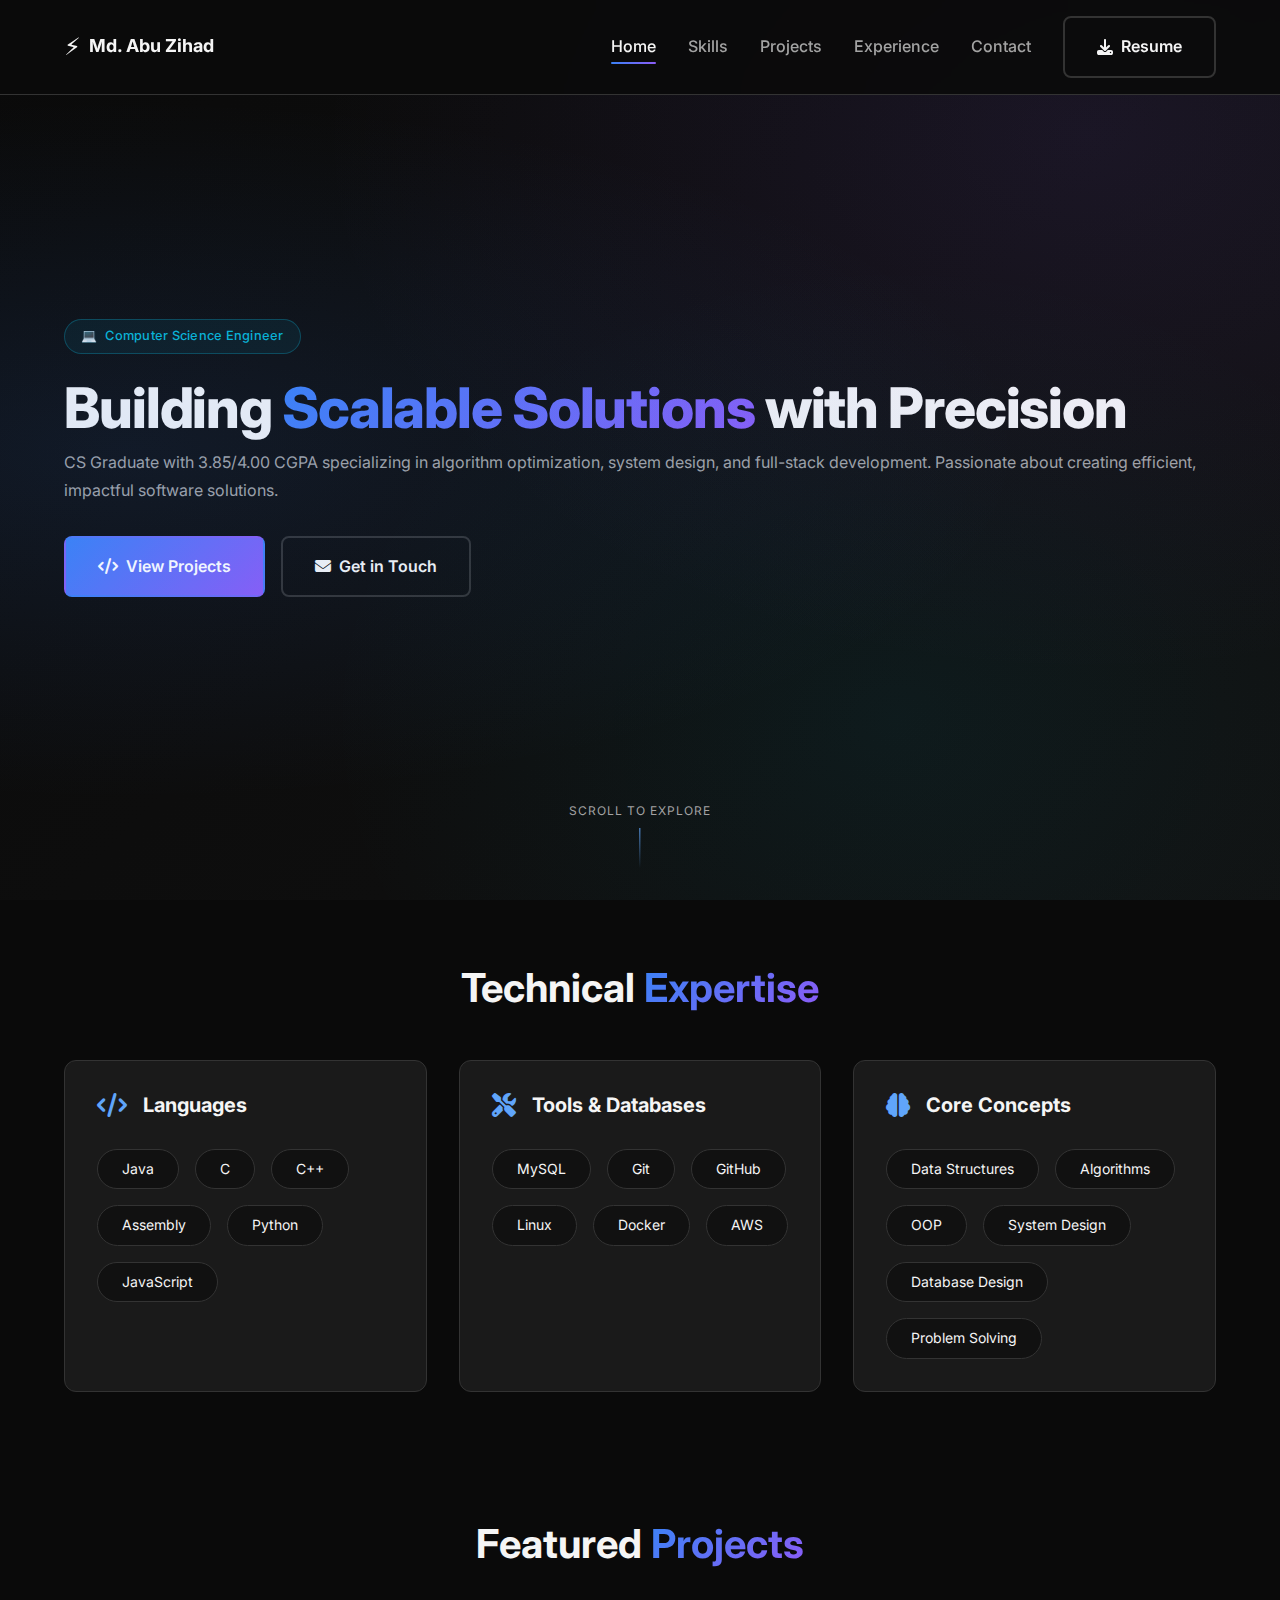
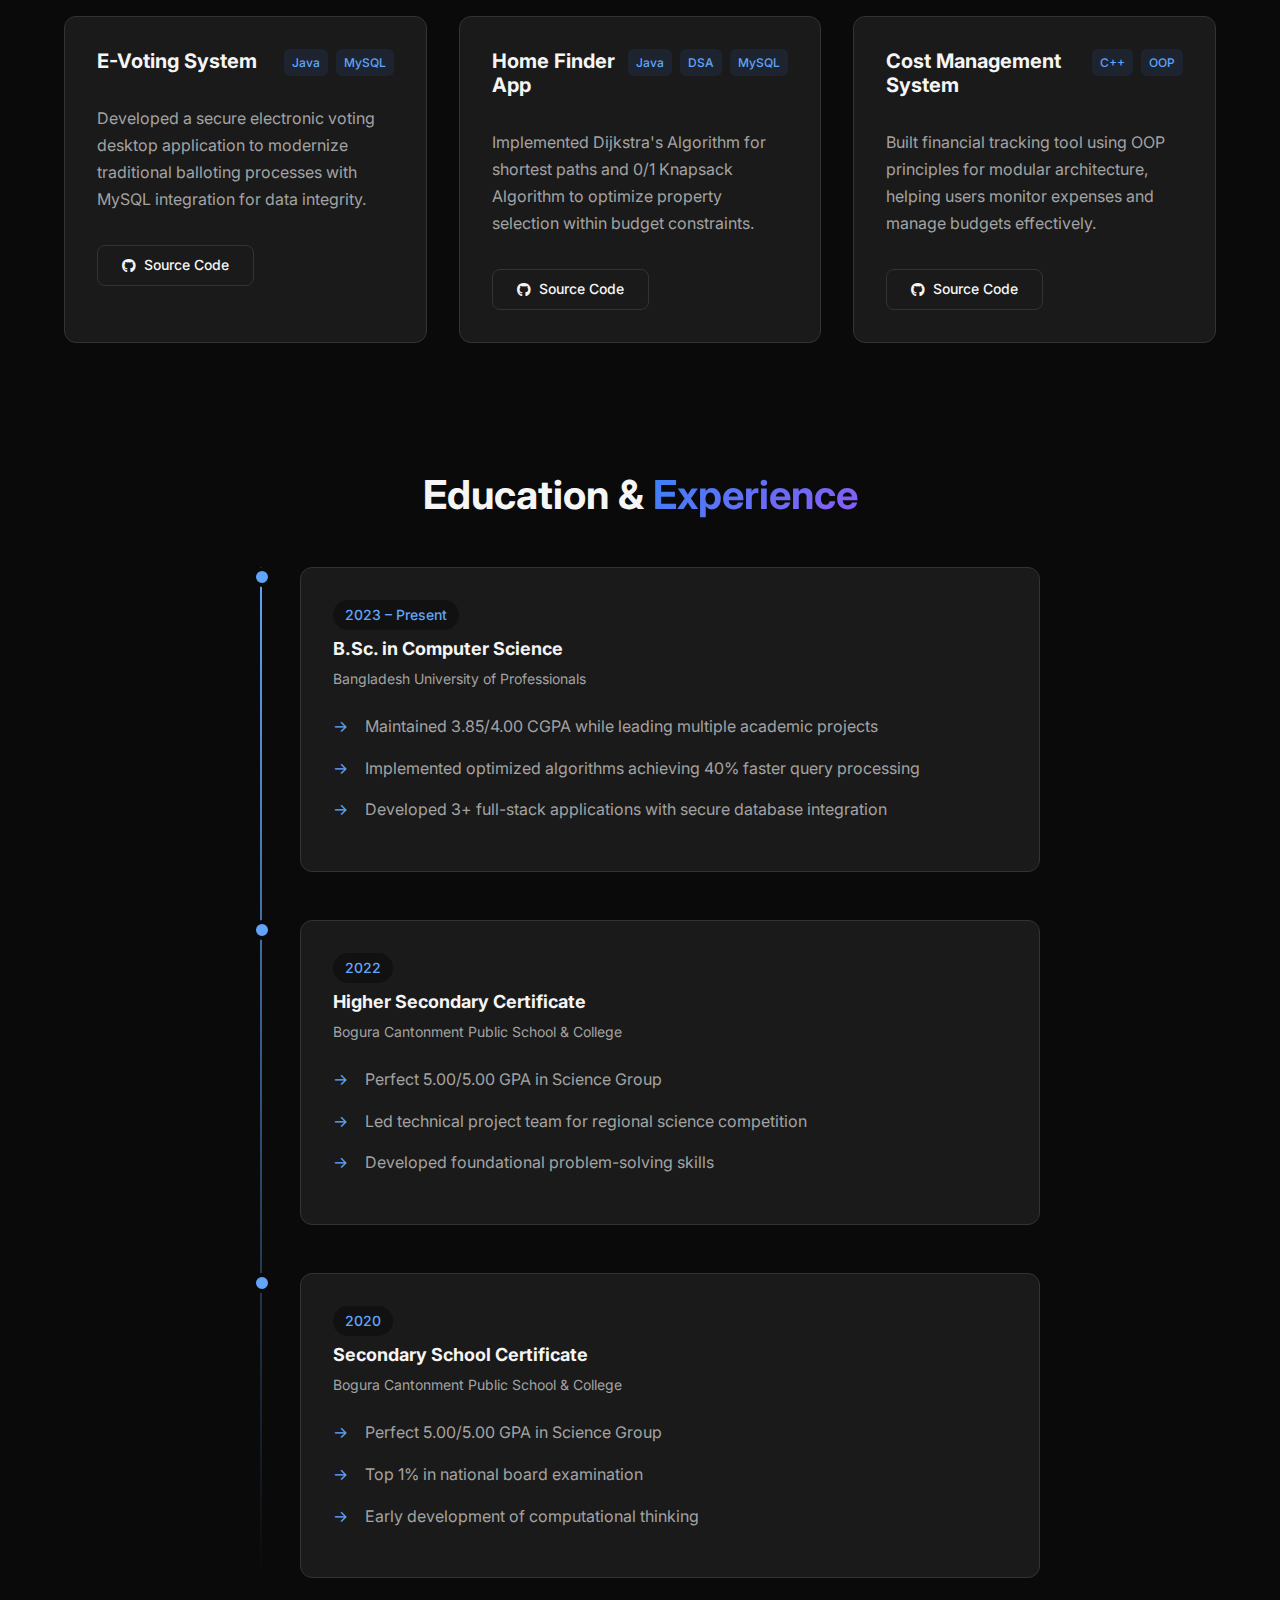
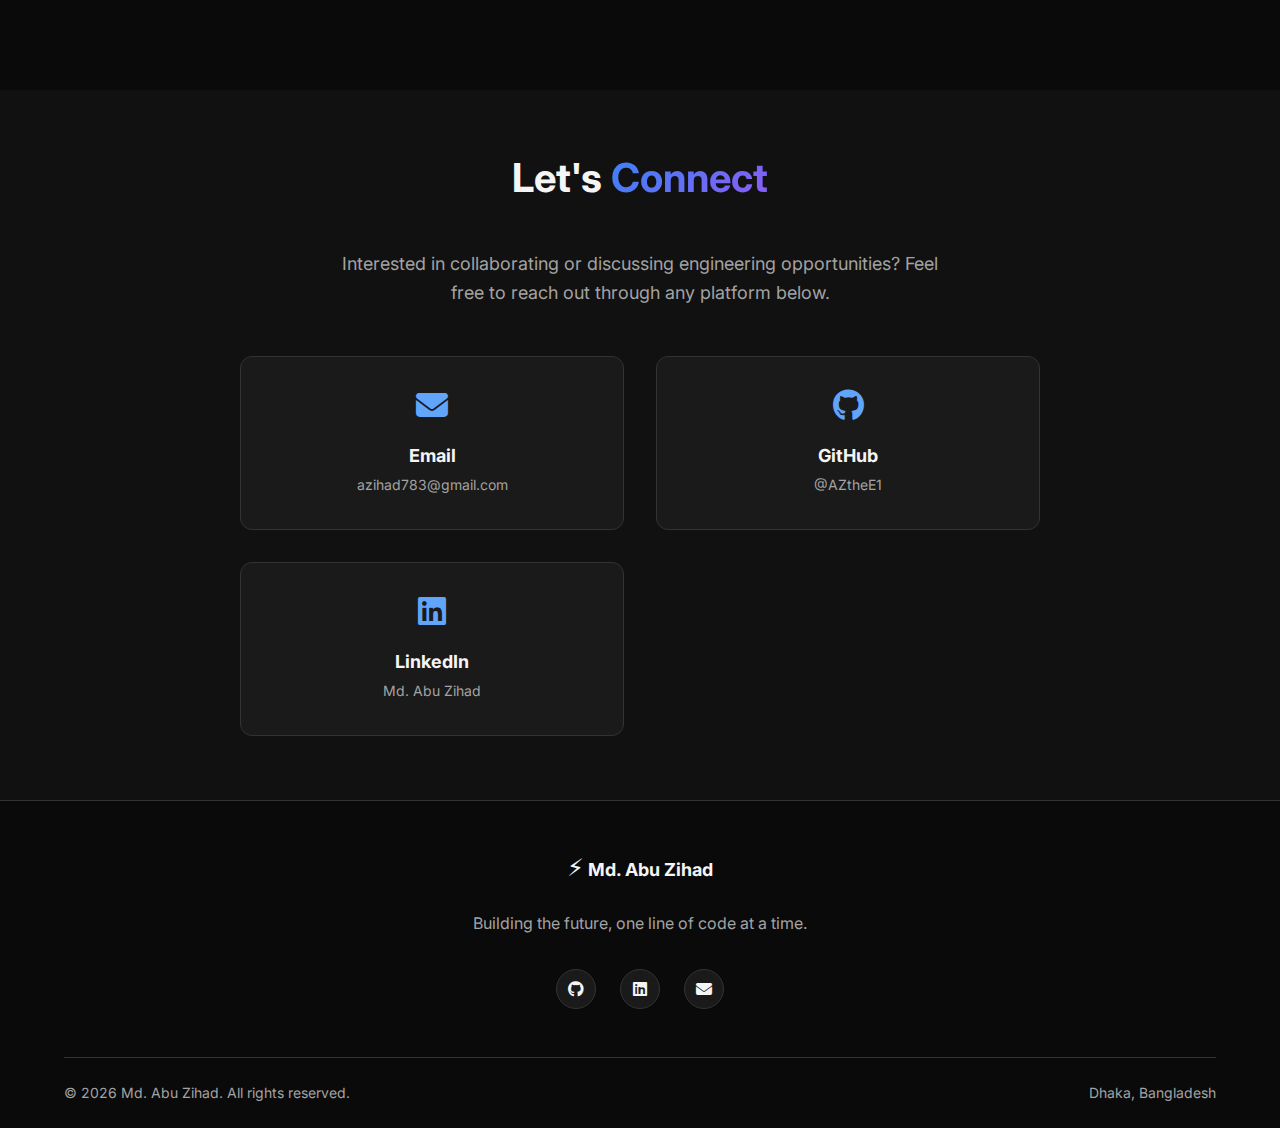
<file: index.html>
<!DOCTYPE html>
<html lang="en">
<head>
    <meta charset="UTF-8">
    <meta name="viewport" content="width=device-width, initial-scale=1.0">
    <title>Md. Abu Zihad | CS Engineer Portfolio</title>
    
    <link rel="stylesheet" href="style.css">
    
    <link rel="preconnect" href="https://fonts.googleapis.com">
    <link rel="preconnect" href="https://fonts.gstatic.com" crossorigin>
    <link href="https://fonts.googleapis.com/css2?family=Inter:wght@300;400;500;600;700&display=swap" rel="stylesheet">
    
    <link rel="stylesheet" href="https://cdnjs.cloudflare.com/ajax/libs/font-awesome/6.4.0/css/all.min.css">
    
    <link rel="icon" href="data:image/svg+xml,<svg xmlns=%22http://www.w3.org/2000/svg%22 viewBox=%220 0 100 100%22><text y=%22.9em%22 font-size=%2290%22>👨‍💻</text></svg>">
</head>
<body>
    <nav class="navbar" aria-label="Main Navigation">
        <div class="container">
            <div class="nav-brand">
                <span class="logo-icon">⚡</span>
                <a href="#home" class="brand-name">Md. Abu Zihad</a>
            </div>
            
            <button class="menu-toggle" aria-label="Toggle navigation menu" aria-expanded="false">
                <span class="menu-icon"></span>
            </button>
            
            <ul class="nav-links">
                <li><a href="#home" class="nav-link active">Home</a></li>
                <li><a href="#skills" class="nav-link">Skills</a></li>
                <li><a href="#projects" class="nav-link">Projects</a></li>
                <li><a href="#experience" class="nav-link">Experience</a></li>
                <li><a href="#contact" class="nav-link">Contact</a></li>
                <li>
                    <a href="resume.pdf" target="_blank" class="btn btn-outline">
                        <i class="fas fa-download"></i> Resume
                    </a>
                </li>
            </ul>
        </div>
    </nav>

    <section id="home" class="hero" aria-labelledby="hero-heading">
        <div class="container">
            <div class="hero-badge">
                <span class="badge-icon">💻</span>
                Computer Science Engineer
            </div>
            
            <h1 id="hero-heading" class="hero-heading">
                Building <span class="text-gradient">Scalable Solutions</span> with Precision
            </h1>
            
            <p class="hero-subtext">
                CS Graduate with 3.85/4.00 CGPA specializing in algorithm optimization, 
                system design, and full-stack development. Passionate about creating 
                efficient, impactful software solutions.
            </p>
            
            <div class="hero-buttons">
                <a href="#projects" class="btn btn-primary">
                    <i class="fas fa-code"></i> View Projects
                </a>
                <a href="#contact" class="btn btn-outline">
                    <i class="fas fa-envelope"></i> Get in Touch
                </a>
            </div>
            
            <div class="scroll-indicator">
                <span class="scroll-text">Scroll to explore</span>
                <div class="scroll-line"></div>
            </div>
        </div>
    </section>

    <section id="skills" class="skills" aria-labelledby="skills-heading">
        <div class="container">
            <h2 id="skills-heading" class="section-heading">
                Technical <span class="text-gradient">Expertise</span>
            </h2>
            
            <div class="skills-grid">
                <div class="skill-category">
                    <div class="category-header">
                        <i class="fas fa-code category-icon"></i>
                        <h3>Languages</h3>
                    </div>
                    <div class="skill-tags">
                        <span class="skill-tag">Java</span>
                        <span class="skill-tag">C</span>
                        <span class="skill-tag">C++</span>
                        <span class="skill-tag">Assembly</span>
                        <span class="skill-tag">Python</span>
                        <span class="skill-tag">JavaScript</span>
                    </div>
                </div>
                
                <div class="skill-category">
                    <div class="category-header">
                        <i class="fas fa-tools category-icon"></i>
                        <h3>Tools & Databases</h3>
                    </div>
                    <div class="skill-tags">
                        <span class="skill-tag">MySQL</span>
                        <span class="skill-tag">Git</span>
                        <span class="skill-tag">GitHub</span>
                        <span class="skill-tag">Linux</span>
                        <span class="skill-tag">Docker</span>
                        <span class="skill-tag">AWS</span>
                    </div>
                </div>
                
                <div class="skill-category">
                    <div class="category-header">
                        <i class="fas fa-brain category-icon"></i>
                        <h3>Core Concepts</h3>
                    </div>
                    <div class="skill-tags">
                        <span class="skill-tag">Data Structures</span>
                        <span class="skill-tag">Algorithms</span>
                        <span class="skill-tag">OOP</span>
                        <span class="skill-tag">System Design</span>
                        <span class="skill-tag">Database Design</span>
                        <span class="skill-tag">Problem Solving</span>
                    </div>
                </div>
            </div>
        </div>
    </section>

    <section id="projects" class="projects" aria-labelledby="projects-heading">
        <div class="container">
            <h2 id="projects-heading" class="section-heading">
                Featured <span class="text-gradient">Projects</span>
            </h2>
            
            <div class="projects-grid">
                <article class="project-card">
                    <div class="project-header">
                        <h3 class="project-title">E-Voting System</h3>
                        <div class="project-tech">
                            <span class="tech-tag">Java</span>
                            <span class="tech-tag">MySQL</span>
                        </div>
                    </div>
                    
                    <p class="project-description">
                        Developed a secure electronic voting desktop application to modernize 
                        traditional balloting processes with MySQL integration for data integrity.
                    </p>
                    
                    <div class="project-links">
                        <a href="https://github.com/AZtheE1" class="project-link" aria-label="View source code on GitHub">
                            <i class="fab fa-github"></i> Source Code
                        </a>
                        </div>
                </article>
                
                <article class="project-card">
                    <div class="project-header">
                        <h3 class="project-title">Home Finder App</h3>
                        <div class="project-tech">
                            <span class="tech-tag">Java</span>
                            <span class="tech-tag">DSA</span>
                            <span class="tech-tag">MySQL</span>
                        </div>
                    </div>
                    
                    <p class="project-description">
                        Implemented Dijkstra's Algorithm for shortest paths and 0/1 Knapsack 
                        Algorithm to optimize property selection within budget constraints.
                    </p>
                    
                    <div class="project-links">
                        <a href="https://github.com/AZtheE1" class="project-link" aria-label="View source code on GitHub">
                            <i class="fab fa-github"></i> Source Code
                        </a>
                    </div>
                </article>
                
                <article class="project-card">
                    <div class="project-header">
                        <h3 class="project-title">Cost Management System</h3>
                        <div class="project-tech">
                            <span class="tech-tag">C++</span>
                            <span class="tech-tag">OOP</span>
                        </div>
                    </div>
                    
                    <p class="project-description">
                        Built financial tracking tool using OOP principles for modular architecture, 
                        helping users monitor expenses and manage budgets effectively.
                    </p>
                    
                    <div class="project-links">
                        <a href="https://github.com/AZtheE1" class="project-link" aria-label="View source code on GitHub">
                            <i class="fab fa-github"></i> Source Code
                        </a>
                    </div>
                </article>
            </div>
        </div>
    </section>

    <section id="experience" class="experience" aria-labelledby="experience-heading">
        <div class="container">
            <h2 id="experience-heading" class="section-heading">
                Education & <span class="text-gradient">Experience</span>
            </h2>
            
            <div class="timeline">
                <div class="timeline-item">
                    <div class="timeline-marker"></div>
                    <div class="timeline-content">
                        <div class="timeline-header">
                            <span class="timeline-date">2023 – Present</span>
                            <h3 class="timeline-title">B.Sc. in Computer Science</h3>
                            <p class="timeline-subtitle">Bangladesh University of Professionals</p>
                        </div>
                        <ul class="timeline-list">
                            <li>Maintained 3.85/4.00 CGPA while leading multiple academic projects</li>
                            <li>Implemented optimized algorithms achieving 40% faster query processing</li>
                            <li>Developed 3+ full-stack applications with secure database integration</li>
                        </ul>
                    </div>
                </div>
                
                <div class="timeline-item">
                    <div class="timeline-marker"></div>
                    <div class="timeline-content">
                        <div class="timeline-header">
                            <span class="timeline-date">2022</span>
                            <h3 class="timeline-title">Higher Secondary Certificate</h3>
                            <p class="timeline-subtitle">Bogura Cantonment Public School & College</p>
                        </div>
                        <ul class="timeline-list">
                            <li>Perfect 5.00/5.00 GPA in Science Group</li>
                            <li>Led technical project team for regional science competition</li>
                            <li>Developed foundational problem-solving skills</li>
                        </ul>
                    </div>
                </div>
                
                <div class="timeline-item">
                    <div class="timeline-marker"></div>
                    <div class="timeline-content">
                        <div class="timeline-header">
                            <span class="timeline-date">2020</span>
                            <h3 class="timeline-title">Secondary School Certificate</h3>
                            <p class="timeline-subtitle">Bogura Cantonment Public School & College</p>
                        </div>
                        <ul class="timeline-list">
                            <li>Perfect 5.00/5.00 GPA in Science Group</li>
                            <li>Top 1% in national board examination</li>
                            <li>Early development of computational thinking</li>
                        </ul>
                    </div>
                </div>
            </div>
        </div>
    </section>

    <section id="contact" class="contact" aria-labelledby="contact-heading">
        <div class="container">
            <h2 id="contact-heading" class="section-heading">
                Let's <span class="text-gradient">Connect</span>
            </h2>
            
            <p class="contact-subtext">
                Interested in collaborating or discussing engineering opportunities? 
                Feel free to reach out through any platform below.
            </p>
            
            <div class="contact-links">
                <a href="mailto:azihad783@gmail.com" class="contact-card" aria-label="Send email">
                    <i class="fas fa-envelope contact-icon"></i>
                    <h3>Email</h3>
                    <p>azihad783@gmail.com</p>
                </a>
                
                <a href="https://github.com/AZtheE1" class="contact-card" aria-label="Visit GitHub profile" target="_blank" rel="noopener">
                    <i class="fab fa-github contact-icon"></i>
                    <h3>GitHub</h3>
                    <p>@AZtheE1</p>
                </a>
                
                <a href="https://www.linkedin.com/in/md-abu-zihad-27908a311/" class="contact-card" aria-label="Visit LinkedIn profile" target="_blank" rel="noopener">
                    <i class="fab fa-linkedin contact-icon"></i>
                    <h3>LinkedIn</h3>
                    <p>Md. Abu Zihad</p>
                </a>
            </div>
        </div>
    </section>

    <footer class="footer" aria-label="Footer">
        <div class="container">
            <div class="footer-content">
                <div class="footer-brand">
                    <span class="logo-icon">⚡</span>
                    <a href="#home" class="brand-name">Md. Abu Zihad</a>
                </div>
                
                <p class="footer-text">
                    Building the future, one line of code at a time.
                </p>
                
                <div class="footer-social">
                    <a href="https://github.com/AZtheE1" aria-label="GitHub" target="_blank" rel="noopener">
                        <i class="fab fa-github"></i>
                    </a>
                    <a href="https://www.linkedin.com/in/md-abu-zihad-27908a311/" aria-label="LinkedIn" target="_blank" rel="noopener">
                        <i class="fab fa-linkedin"></i>
                    </a>
                    <a href="mailto:azihad783@gmail.com" aria-label="Email">
                        <i class="fas fa-envelope"></i>
                    </a>
                </div>
            </div>
            
            <div class="footer-bottom">
                <p>&copy; <span id="current-year">2026</span> Md. Abu Zihad. All rights reserved.</p>
                <p>Dhaka, Bangladesh</p>
            </div>
        </div>
    </footer>

    <script src="script.js"></script>
</body>
</html>
</file>
<file: style.css>
/* ========== CSS VARIABLES ========== */
:root {
    /* Color Palette - Vercel Dark Mode Inspired */
    --color-bg: #0a0a0a;
    --color-bg-secondary: #111111;
    --color-surface: #1a1a1a;
    --color-surface-hover: #252525;
    --color-border: #333333;
    --color-border-light: #404040;
    
    /* Text Colors */
    --color-text: #f5f5f5;
    --color-text-secondary: #a3a3a3;
    --color-text-tertiary: #a3a3a3; /* Adjusted from #737373 for AA contrast */
    
    /* Accent Colors */
    --color-primary: #60a5fa; /* Adjusted from #3b82f6 for AA contrast on dark backgrounds */
    --color-primary-hover: #3b82f6;
    --color-gradient-start: #3b82f6;
    --color-gradient-end: #8b5cf6;
    
    /* Spacing */
    --spacing-xs: 0.5rem;
    --spacing-sm: 1rem;
    --spacing-md: 1.5rem;
    --spacing-lg: 2rem;
    --spacing-xl: 3rem;
    --spacing-xxl: 4rem;
    
    /* Typography */
    --font-family: 'Inter', system-ui, -apple-system, sans-serif;
    --font-size-xs: 0.75rem;
    --font-size-sm: 0.875rem;
    --font-size-base: 1rem;
    --font-size-lg: 1.125rem;
    --font-size-xl: 1.25rem;
    --font-size-2xl: 1.5rem;
    --font-size-3xl: 2rem;
    --font-size-4xl: 2.5rem;
    --font-size-5xl: 3rem;
    
    /* Border Radius */
    --radius-sm: 0.375rem;
    --radius-md: 0.5rem;
    --radius-lg: 0.75rem;
    --radius-xl: 1rem;
    --radius-full: 9999px;
    
    /* Transitions */
    --transition-fast: 150ms ease;
    --transition-base: 250ms ease;
    --transition-slow: 350ms ease;
    
    /* Shadows */
    --shadow-sm: 0 1px 2px 0 rgba(0, 0, 0, 0.05);
    --shadow-md: 0 4px 6px -1px rgba(0, 0, 0, 0.1);
    --shadow-lg: 0 10px 15px -3px rgba(0, 0, 0, 0.1);
    --shadow-xl: 0 20px 25px -5px rgba(0, 0, 0, 0.1);

    --color-accent: #06b6d4;
    --hero-photo-size: 340px;
}

/* ========== BASE STYLES ========== */
* {
    margin: 0;
    padding: 0;
    box-sizing: border-box;
}

html {
    scroll-behavior: smooth;
    scroll-padding-top: 80px;
}

body {
    font-family: var(--font-family);
    font-size: var(--font-size-base);
    line-height: 1.6;
    color: var(--color-text);
    background-color: var(--color-bg);
    overflow-x: hidden;
}

.container {
    width: 100%;
    max-width: 1200px;
    margin: 0 auto;
    padding: 0 var(--spacing-md);
}

section {
    padding: var(--spacing-xxl) 0;
}

/* ========== TYPOGRAPHY ========== */
h1, h2, h3, h4, h5, h6 {
    font-weight: 700;
    line-height: 1.2;
    margin-bottom: var(--spacing-md);
}

.section-heading {
    font-size: var(--font-size-4xl);
    text-align: center;
    margin-bottom: var(--spacing-xl);
}

.text-gradient {
    background: linear-gradient(135deg, var(--color-gradient-start), var(--color-gradient-end));
    -webkit-background-clip: text;
    background-clip: text;
    color: transparent;
    display: inline-block;
}

/* ========== NAVIGATION ========== */
.navbar {
    position: fixed;
    top: 0;
    left: 0;
    width: 100%;
    background-color: rgba(10, 10, 10, 0.9);
    backdrop-filter: blur(10px);
    border-bottom: 1px solid var(--color-border);
    z-index: 1000;
    padding: var(--spacing-sm) 0;
}

.navbar .container {
    display: flex;
    justify-content: space-between;
    align-items: center;
}

.nav-brand {
    display: flex;
    align-items: center;
    gap: var(--spacing-xs);
}

.logo-icon {
    font-size: 1.5rem;
}

.brand-name {
    font-weight: 700;
    font-size: var(--font-size-lg);
    color: var(--color-text);
    text-decoration: none;
    transition: color var(--transition-base);
}

.brand-name:hover {
    color: var(--color-primary);
}

.nav-links {
    display: flex;
    align-items: center;
    gap: var(--spacing-lg);
    list-style: none;
}

.nav-link {
    color: var(--color-text-secondary);
    text-decoration: none;
    font-weight: 500;
    padding: var(--spacing-xs) 0;
    position: relative;
    transition: color var(--transition-base);
}

.nav-link:hover {
    color: var(--color-text);
}

.nav-link.active {
    color: var(--color-text);
}

.nav-link.active::after {
    content: '';
    position: absolute;
    bottom: 0;
    left: 0;
    width: 100%;
    height: 2px;
    background: linear-gradient(90deg, var(--color-gradient-start), var(--color-gradient-end));
    border-radius: var(--radius-full);
}

.menu-toggle {
    display: none;
    background: none;
    border: none;
    cursor: pointer;
    padding: var(--spacing-xs);
    z-index: 1001;
}

.menu-icon {
    display: block;
    width: 24px;
    height: 2px;
    background-color: var(--color-text);
    position: relative;
    transition: background-color var(--transition-base);
}

.menu-icon::before,
.menu-icon::after {
    content: '';
    position: absolute;
    width: 24px;
    height: 2px;
    background-color: var(--color-text);
    left: 0;
    transition: transform var(--transition-base);
}

.menu-icon::before {
    top: -6px;
}

.menu-icon::after {
    top: 6px;
}

.menu-toggle[aria-expanded="true"] .menu-icon {
    background-color: transparent;
}

.menu-toggle[aria-expanded="true"] .menu-icon::before {
    transform: rotate(45deg);
    top: 0;
}

.menu-toggle[aria-expanded="true"] .menu-icon::after {
    transform: rotate(-45deg);
    top: 0;
}

/* ========== BUTTONS ========== */
.btn {
    display: inline-flex;
    align-items: center;
    justify-content: center;
    gap: var(--spacing-xs);
    padding: var(--spacing-sm) var(--spacing-lg);
    font-weight: 600;
    text-decoration: none;
    border-radius: var(--radius-md);
    transition: all var(--transition-base);
    cursor: pointer;
    border: 2px solid transparent;
    font-size: var(--font-size-base);
}

.btn-primary {
    background: linear-gradient(135deg, var(--color-gradient-start), var(--color-gradient-end));
    color: white;
}

.btn-primary:hover {
    transform: translateY(-2px);
    box-shadow: var(--shadow-lg);
}

.btn-outline {
    background-color: transparent;
    border-color: var(--color-border);
    color: var(--color-text);
}

.btn-outline:hover {
    border-color: var(--color-primary);
    background-color: rgba(59, 130, 246, 0.1);
}

/* ========== HERO SECTION ========== */
.hero {
  min-height: 100vh;
  display: flex;
  align-items: center;
  background: linear-gradient(135deg, rgba(10,10,10,0.97), rgba(17,17,17,0.97));
  position: relative;
  overflow: hidden;
  padding-top: 80px;
}

.hero::before {
  content: '';
  position: absolute;
  top: 0; left: 0; right: 0; bottom: 0;
  background:
    radial-gradient(ellipse at 10% 50%, rgba(59,130,246,0.12) 0%, transparent 55%),
    radial-gradient(ellipse at 85% 15%, rgba(139,92,246,0.10) 0%, transparent 50%),
    radial-gradient(ellipse at 70% 80%, rgba(6,182,212,0.07) 0%, transparent 45%);
  pointer-events: none;
}

.hero-inner {
  display: grid;
  grid-template-columns: 1fr auto;
  align-items: center;
  gap: 4rem;
  position: relative;
  z-index: 1;
}

.hero-text {
  max-width: 620px;
}

.hero-badge {
  display: inline-flex;
  align-items: center;
  gap: 0.5rem;
  background-color: rgba(6,182,212,0.08);
  border: 1px solid rgba(6,182,212,0.3);
  border-radius: 9999px;
  padding: 0.4rem 1rem;
  font-size: 0.8rem;
  font-weight: 500;
  color: #06b6d4;
  margin-bottom: 1.5rem;
  letter-spacing: 0.02em;
}

.badge-dot {
  width: 7px;
  height: 7px;
  border-radius: 50%;
  background-color: #06b6d4;
  box-shadow: 0 0 8px #06b6d4;
  animation: pulse-dot 2s infinite;
}

@keyframes pulse-dot {
  0%, 100% { opacity: 1; transform: scale(1); }
  50% { opacity: 0.6; transform: scale(0.85); }
}

.hero-heading {
  font-size: clamp(2.2rem, 5vw, 3.5rem);
  line-height: 1.1;
  margin-bottom: 0.5rem;
  font-weight: 800;
  letter-spacing: -0.02em;
}

.hero-role {
  font-size: clamp(1rem, 2vw, 1.2rem);
  color: var(--color-text-secondary);
  font-weight: 400;
  margin-bottom: 1.25rem;
  letter-spacing: 0.03em;
}

.hero-subtext {
  font-size: 1rem;
  color: var(--color-text-secondary);
  line-height: 1.75;
  margin-bottom: 2rem;
}

.hero-stats {
  display: flex;
  align-items: center;
  gap: 1.5rem;
  margin-bottom: 2rem;
  padding: 1.25rem 1.5rem;
  background-color: var(--color-surface);
  border: 1px solid var(--color-border);
  border-radius: 0.75rem;
  width: fit-content;
}

.stat {
  display: flex;
  flex-direction: column;
  align-items: center;
  gap: 0.15rem;
}

.stat-value {
  font-size: 1.5rem;
  font-weight: 700;
  color: var(--color-text);
  line-height: 1;
}

.stat-label {
  font-size: 0.7rem;
  color: var(--color-text-tertiary);
  text-transform: uppercase;
  letter-spacing: 0.05em;
  white-space: nowrap;
}

.stat-divider {
  width: 1px;
  height: 2.5rem;
  background-color: var(--color-border);
}

.hero-buttons {
  display: flex;
  gap: 1rem;
  flex-wrap: wrap;
}

/* Hero Photo */
.hero-image-wrapper {
  position: relative;
  flex-shrink: 0;
  display: flex;
  flex-direction: column;
  align-items: center;
  gap: 16px;
  width: var(--hero-photo-size);
}

.hero-image-ring {
  width: var(--hero-photo-size);
  height: var(--hero-photo-size);
  border-radius: 50%;
  padding: 4px;
  background: linear-gradient(135deg, #3b82f6, #8b5cf6, #06b6d4);
  position: relative;
  z-index: 2;
}

.hero-photo {
  width: 100%;
  height: 100%;
  border-radius: 50%;
  object-fit: cover;
  object-position: top center;
  display: block;
  background-color: var(--color-surface);
  filter: brightness(1.05) contrast(1.02);
}

.hero-image-glow {
  position: absolute;
  top: 50%;
  left: 50%;
  transform: translate(-50%, -50%);
  width: calc(var(--hero-photo-size) + 60px);
  height: calc(var(--hero-photo-size) + 60px);
  border-radius: 50%;
  background: radial-gradient(circle, rgba(59,130,246,0.15) 0%, transparent 70%);
  z-index: 1;
  pointer-events: none;
}

.hero-info-card {
    background: var(--color-surface);
    border: 1px solid var(--color-border);
    border-radius: 12px;
    padding: 14px 16px;
    width: 100%;
}

.info-row {
    display: flex;
    align-items: flex-start;
    gap: 12px;
    padding: 8px 0;
}

.info-row + .info-row {
    border-top: 1px solid rgba(255,255,255,0.05);
}

.info-icon-wrap {
    width: 28px;
    height: 28px;
    border-radius: 7px;
    display: flex;
    align-items: center;
    justify-content: center;
    font-size: 13px;
    flex-shrink: 0;
}

.info-blue { background: rgba(59,130,246,0.12); }
.info-purple { background: rgba(168,85,247,0.12); }
.info-teal { background: rgba(6,182,212,0.12); }

.info-main {
    font-size: 11.5px;
    font-weight: 500;
    color: var(--color-text);
    line-height: 1.4;
    margin: 0 0 2px 0;
}

.info-sub {
    font-size: 10.5px;
    color: var(--color-text-tertiary);
    margin: 0;
}

.hero-achievement {
    display: flex;
    align-items: center;
    gap: 10px;
    background: rgba(245,158,11,0.06);
    border: 1px solid rgba(245,158,11,0.18);
    border-radius: 10px;
    padding: 10px 14px;
    width: 100%;
}

.achievement-icon {
    font-size: 16px;
    flex-shrink: 0;
}

.achievement-title {
    font-size: 11.5px;
    font-weight: 600;
    color: #d97706;
    line-height: 1.3;
    margin: 0 0 2px 0;
}

.achievement-sub {
    font-size: 10px;
    color: #78716c;
    margin: 0;
}

.hero-tags {
  display: flex;
  gap: 0.75rem;
  flex-wrap: wrap;
  margin-bottom: 2rem;
}

.hero-tag {
  display: flex;
  align-items: center;
  gap: 0.5rem;
  background-color: var(--color-surface);
  border: 1px solid var(--color-border);
  padding: 0.35rem 0.85rem;
  border-radius: 9999px;
  font-size: 0.8rem;
  color: var(--color-text-secondary);
  transition: all 0.2s ease;
}

.hero-tag:hover {
  border-color: var(--color-text-tertiary);
  color: var(--color-text);
  transform: translateY(-2px);
}

.tag-dot {
  width: 6px;
  height: 6px;
  border-radius: 50%;
}

.scroll-indicator {
  position: absolute;
  bottom: 2rem;
  left: 50%;
  transform: translateX(-50%);
  display: flex;
  flex-direction: column;
  align-items: center;
  gap: 0.5rem;
  z-index: 1;
}

.scroll-text {
  font-size: 0.75rem;
  color: var(--color-text-tertiary);
  letter-spacing: 0.08em;
  text-transform: uppercase;
}

.scroll-line {
  width: 1px;
  height: 40px;
  background: linear-gradient(to bottom, var(--color-primary), transparent);
  animation: scroll-anim 1.8s ease-in-out infinite;
}

@keyframes scroll-anim {
  0% { opacity: 0; transform: scaleY(0); transform-origin: top; }
  50% { opacity: 1; transform: scaleY(1); }
  100% { opacity: 0; transform: scaleY(0); transform-origin: bottom; }
}

/* Background Shapes */
.bg-shapes {
  position: fixed;
  top: 0; left: 0;
  width: 100%; height: 100%;
  pointer-events: none;
  z-index: 0;
  overflow: hidden;
}

.shape {
  position: absolute;
  border-radius: 50%;
  filter: blur(80px);
  opacity: 0.035;
}

.shape-1 {
  width: 600px; height: 600px;
  background: #3b82f6;
  top: -200px; left: -200px;
}

.shape-2 {
  width: 500px; height: 500px;
  background: #8b5cf6;
  bottom: -150px; right: -100px;
}

.shape-3 {
  width: 350px; height: 350px;
  background: #06b6d4;
  top: 40%; left: 50%;
  transform: translate(-50%, -50%);
}

/* ========== SKILLS SECTION ========== */
.skills-grid {
    display: grid;
    grid-template-columns: repeat(auto-fit, minmax(240px, 1fr));
    gap: var(--spacing-lg);
    margin-top: var(--spacing-xl);
}

.skill-category {
    background-color: var(--color-surface);
    border: 1px solid var(--color-border);
    border-radius: var(--radius-lg);
    padding: var(--spacing-lg);
    transition: transform var(--transition-base), border-color var(--transition-base);
}

.skill-category:hover {
    transform: translateY(-4px);
    border-color: var(--color-border-light);
}

.category-header {
    display: flex;
    align-items: center;
    gap: var(--spacing-sm);
    margin-bottom: var(--spacing-lg);
}

.category-icon {
    font-size: 1.5rem;
    color: var(--color-primary);
}

.category-header h3 {
    margin-bottom: 0;
    font-size: var(--font-size-xl);
}

.skill-tags {
    display: flex;
    flex-wrap: wrap;
    gap: var(--spacing-sm);
}

.skill-tag {
    background-color: var(--color-bg-secondary);
    border: 1px solid var(--color-border);
    border-radius: var(--radius-full);
    padding: var(--spacing-xs) var(--spacing-md);
    font-size: var(--font-size-sm);
    transition: all var(--transition-base);
}

.skill-tag:hover {
    background-color: var(--color-primary);
    color: white;
    border-color: var(--color-primary);
}

/* ========== PROJECTS SECTION ========== */
.projects-grid {
    display: grid;
    grid-template-columns: repeat(auto-fit, minmax(350px, 1fr));
    gap: var(--spacing-lg);
    margin-top: var(--spacing-xl);
}

.project-card {
    background-color: var(--color-surface);
    border: 1px solid var(--color-border);
    border-radius: var(--radius-lg);
    padding: var(--spacing-lg);
    transition: transform 0.25s ease, border-color 0.25s ease, box-shadow 0.25s ease;
}

.project-card:hover {
  transform: translateY(-6px);
  border-color: var(--color-primary);
  box-shadow: 0 20px 40px rgba(59,130,246,0.12);
}

.project-header {
    display: flex;
    justify-content: space-between;
    align-items: flex-start;
    margin-bottom: var(--spacing-md);
}

.project-title {
    font-size: var(--font-size-xl);
    margin-bottom: var(--spacing-xs);
}

.project-tech {
    display: flex;
    gap: var(--spacing-xs);
}

.tech-tag {
    background-color: rgba(59, 130, 246, 0.1);
    color: var(--color-primary);
    padding: 0.25rem 0.5rem;
    border-radius: var(--radius-sm);
    font-size: var(--font-size-xs);
    font-weight: 500;
}

.project-featured-badge {
    display: inline-block;
    background: linear-gradient(135deg, rgba(59,130,246,0.15), rgba(139,92,246,0.15));
    border: 1px solid rgba(139,92,246,0.3);
    color: #a855f7;
    font-size: 0.65rem;
    font-weight: 600;
    letter-spacing: 0.06em;
    text-transform: uppercase;
    padding: 2px 8px;
    border-radius: 9999px;
    vertical-align: middle;
    margin-left: 8px;
}

.project-description {
    color: var(--color-text-secondary);
    margin-bottom: var(--spacing-lg);
    line-height: 1.7;
}

.project-links {
    display: flex;
    gap: var(--spacing-md);
}

.project-link {
    display: flex;
    align-items: center;
    gap: var(--spacing-xs);
    color: var(--color-text);
    text-decoration: none;
    font-weight: 500;
    font-size: var(--font-size-sm);
    padding: var(--spacing-xs) var(--spacing-md);
    border: 1px solid var(--color-border);
    border-radius: var(--radius-md);
    transition: all var(--transition-base);
}

.project-link:hover {
    background-color: var(--color-surface-hover);
    border-color: var(--color-border-light);
}

.project-link-demo {
    background-color: var(--color-primary);
    border-color: var(--color-primary);
    color: white;
}

.project-link-demo:hover {
    background-color: var(--color-primary-hover);
    border-color: var(--color-primary-hover);
}

/* ========== EXPERIENCE SECTION ========== */
.timeline {
    position: relative;
    max-width: 800px;
    margin: var(--spacing-xl) auto 0;
}

.timeline::before {
    content: '';
    position: absolute;
    left: 20px;
    top: 0;
    bottom: 0;
    width: 2px;
    background: linear-gradient(to bottom, var(--color-primary), transparent);
}

.timeline-item {
    position: relative;
    padding-left: 60px;
    margin-bottom: var(--spacing-xl);
}

.timeline-marker {
    position: absolute;
    left: 12px;
    top: 0;
    width: 20px;
    height: 20px;
    border-radius: 50%;
    background-color: var(--color-primary);
    border: 4px solid var(--color-bg);
}

.timeline-content {
    background-color: var(--color-surface);
    border: 1px solid var(--color-border);
    border-radius: var(--radius-lg);
    padding: var(--spacing-lg);
}

.timeline-header {
    margin-bottom: var(--spacing-md);
}

.timeline-date {
    display: inline-block;
    background-color: var(--color-bg-secondary);
    color: var(--color-primary);
    padding: 0.25rem 0.75rem;
    border-radius: var(--radius-full);
    font-size: var(--font-size-sm);
    font-weight: 500;
    margin-bottom: var(--spacing-xs);
}

.timeline-title {
    font-size: var(--font-size-lg);
    margin-bottom: var(--spacing-xs);
}

.timeline-subtitle {
    color: var(--color-text-secondary);
    font-size: var(--font-size-sm);
}

.timeline-subtitle-row {
  display: flex;
  justify-content: space-between;
  align-items: center;
  margin-top: 0.25rem;
}

.company-links {
  display: flex;
  gap: 0.75rem;
}

.company-links a {
  color: var(--color-text-tertiary);
  font-size: 0.9rem;
  transition: all 0.2s ease;
  display: flex;
  align-items: center;
  justify-content: center;
}

.company-links a:hover {
  color: var(--color-primary);
  transform: scale(1.1);
}

.timeline-list {
    list-style: none;
    padding-left: 0;
}

.timeline-list li {
    position: relative;
    padding-left: var(--spacing-lg);
    margin-bottom: var(--spacing-sm);
    color: var(--color-text-secondary);
}

.timeline-list li::before {
    content: '→';
    position: absolute;
    left: 0;
    color: var(--color-primary);
}

/* ========== CONTACT SECTION ========== */
.contact {
    background-color: var(--color-bg-secondary);
}

.contact-subtext {
    text-align: center;
    color: var(--color-text-secondary);
    max-width: 600px;
    margin: 0 auto var(--spacing-xl);
    font-size: var(--font-size-lg);
}

.contact-links {
    display: grid;
    grid-template-columns: repeat(auto-fit, minmax(250px, 1fr));
    gap: var(--spacing-lg);
    max-width: 800px;
    margin: 0 auto;
}

.contact-card {
    display: block;
    background-color: var(--color-surface);
    border: 1px solid var(--color-border);
    border-radius: var(--radius-lg);
    padding: var(--spacing-lg);
    text-align: center;
    text-decoration: none;
    color: var(--color-text);
    transition: all var(--transition-base);
}

.contact-card:hover {
  transform: translateY(-6px);
  border-color: var(--color-primary);
  box-shadow: 0 20px 40px rgba(59,130,246,0.12);
}

.contact-icon {
    font-size: 2rem;
    color: var(--color-primary);
    margin-bottom: var(--spacing-md);
}

.contact-card h3 {
    margin-bottom: var(--spacing-xs);
    font-size: var(--font-size-lg);
}

.contact-card p {
    color: var(--color-text-secondary);
    font-size: var(--font-size-sm);
}

/* ========== FOOTER ========== */
.footer {
    background-color: var(--color-bg);
    border-top: 1px solid var(--color-border);
    padding: var(--spacing-xl) 0 var(--spacing-md);
}

.footer-content {
    text-align: center;
    margin-bottom: var(--spacing-xl);
}

.footer-text {
    color: var(--color-text-secondary);
    margin: var(--spacing-md) 0;
    max-width: 400px;
    margin-left: auto;
    margin-right: auto;
}

.footer-social {
    display: flex;
    justify-content: center;
    gap: var(--spacing-md);
    margin-top: var(--spacing-lg);
}

.footer-social a {
    display: inline-flex;
    align-items: center;
    justify-content: center;
    width: 40px;
    height: 40px;
    background-color: var(--color-surface);
    border: 1px solid var(--color-border);
    border-radius: 50%;
    color: var(--color-text);
    text-decoration: none;
    transition: all var(--transition-base);
}

.footer-social a:hover {
    background-color: var(--color-primary);
    border-color: var(--color-primary);
    color: white;
    transform: translateY(-2px);
}

.footer-bottom {
    display: flex;
    justify-content: space-between;
    align-items: center;
    padding-top: var(--spacing-md);
    border-top: 1px solid var(--color-border);
    color: var(--color-text-tertiary);
    font-size: var(--font-size-sm);
}

/* ========== RESPONSIVE DESIGN ========== */
@media (max-width: 1024px) {
    .container {
        padding: 0 var(--spacing-lg);
    }
    
    .section-heading {
        font-size: var(--font-size-3xl);
    }
    
    .hero-heading {
        font-size: var(--font-size-4xl);
    }
}

@media (max-width: 768px) {
    section {
        padding: var(--spacing-xl) 0;
    }
    
    .hero {
        min-height: 90vh;
    }
    
    .hero-buttons {
        flex-direction: column;
        align-items: center;
    }
    
    .btn {
        width: 100%;
        max-width: 300px;
    }
    
    .menu-toggle {
        display: block;
    }
    
    .nav-links {
        position: fixed;
        top: 0;
        right: -100%;
        width: 80%;
        max-width: 300px;
        height: 100vh;
        background-color: var(--color-bg);
        border-left: 1px solid var(--color-border);
        flex-direction: column;
        align-items: flex-start;
        padding: var(--spacing-xxl) var(--spacing-lg);
        transition: right var(--transition-base);
        gap: var(--spacing-md);
    }
    
    .nav-links.active {
        right: 0;
    }
    
    .nav-link {
        font-size: var(--font-size-lg);
        padding: var(--spacing-sm) 0;
    }
    
    .nav-links li:last-child {
        margin-top: var(--spacing-md);
    }
    
    .skills-grid,
    .projects-grid {
        grid-template-columns: 1fr;
    }
    
    .timeline::before {
        left: 30px;
    }
    
    .timeline-item {
        padding-left: 70px;
    }
    
    .timeline-marker {
        left: 22px;
    }
    
    .footer-bottom {
        flex-direction: column;
        gap: var(--spacing-sm);
        text-align: center;
    }

  .hero-inner {
    grid-template-columns: 1fr;
    text-align: center;
    gap: 2.5rem;
  }

  .hero-text {
    order: 2;
    max-width: 100%;
  }

  .hero-image-wrapper {
    order: 1;
    display: flex;
    justify-content: center;
  }

  :root {
    --hero-photo-size: 220px;
  }

  .hero-badge {
    margin-left: auto;
    margin-right: auto;
  }

  .hero-stats {
    margin-left: auto;
    margin-right: auto;
    gap: 1rem;
    padding: 1rem;
  }

  .hero-buttons {
    justify-content: center;
  }
}

@media (max-width: 480px) {
    :root {
        --spacing-xl: 2rem;
        --spacing-xxl: 3rem;
    }
    
    .container {
        padding: 0 var(--spacing-md);
    }
    
    .hero-heading {
        font-size: var(--font-size-3xl);
    }
    
    .hero-subtext {
        font-size: var(--font-size-base);
    }
    
    .project-header {
        flex-direction: column;
        align-items: flex-start;
        gap: var(--spacing-sm);
    }
    
    .project-links {
        flex-direction: column;
    }
}

/* WIP project card */
.project-card--wip {
    border-color: rgba(245, 158, 11, 0.2);
    background: linear-gradient(135deg, var(--color-surface), rgba(245,158,11,0.03));
}

.project-card--wip:hover {
    border-color: rgba(245, 158, 11, 0.4);
    box-shadow: 0 20px 40px rgba(245,158,11,0.08);
}

.project-wip-badge {
    display: inline-block;
    background: rgba(245, 158, 11, 0.1);
    border: 1px solid rgba(245, 158, 11, 0.25);
    color: #f59e0b;
    font-size: 0.65rem;
    font-weight: 600;
    letter-spacing: 0.06em;
    text-transform: uppercase;
    padding: 2px 8px;
    border-radius: 9999px;
    vertical-align: middle;
    margin-left: 8px;
}

.project-status-pill {
    display: inline-flex;
    align-items: center;
    gap: 6px;
    font-size: var(--font-size-sm);
    color: #f59e0b;
    opacity: 0.8;
    padding: var(--spacing-xs) var(--spacing-md);
}

.project-status-pill i {
    font-size: 0.7rem;
    animation: spin 2s linear infinite;
}

@keyframes spin {
    from { transform: rotate(0deg); }
    to { transform: rotate(360deg); }
}
</file>
